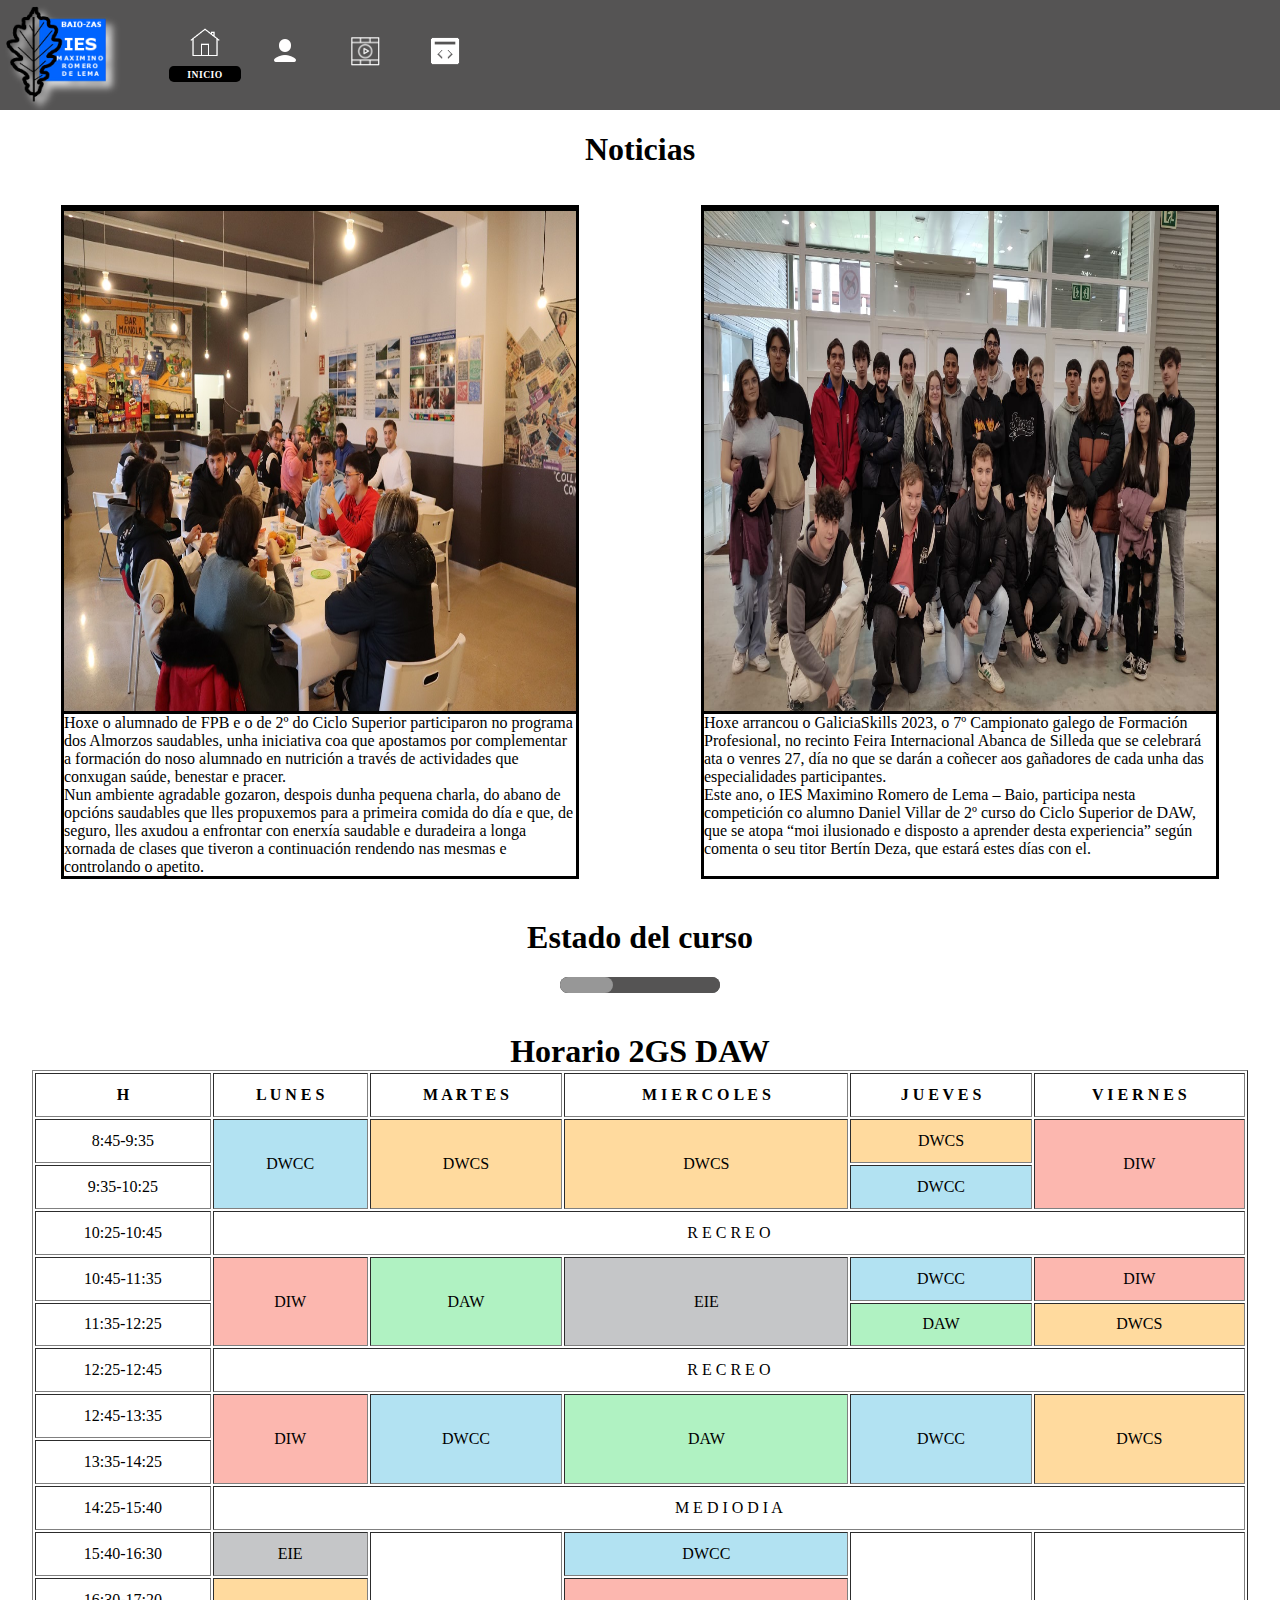
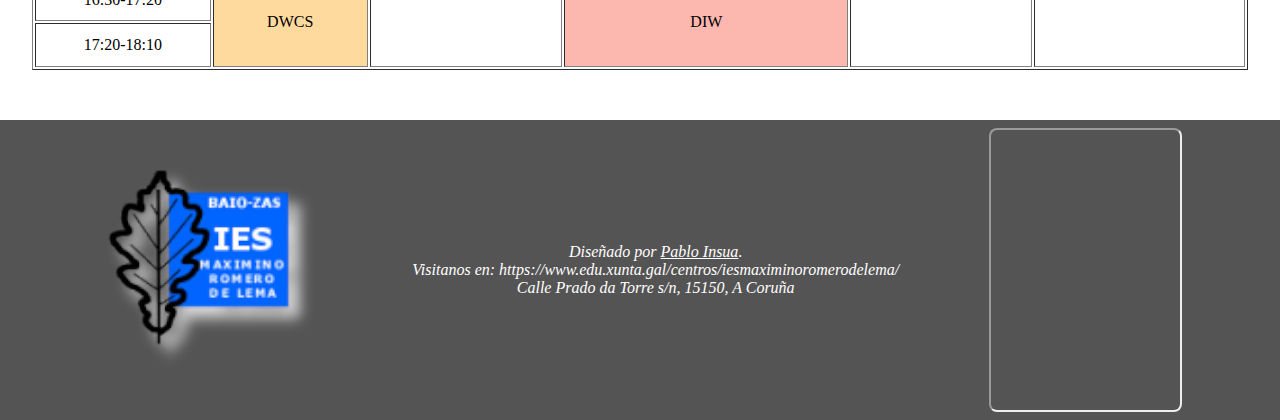
<file: html/index.html>
<!DOCTYPE html>
<html lang="es">
<head>
    <meta charset="UTF-8">
    <meta name="description" content="Indice">
    <meta name="keywords" content="html, section, table">
    <meta name="author" content="Pablo Insua">
    <meta name="viewport" content="width=device-width, initial-scale=1.0">
    <meta http-equiv="X-UA-Compatible" content="IE=edge">
    <title>Pagina DIW</title>
    <link rel="stylesheet" href="../css/styles.css">
    <script src="../js/index.js"></script>
</head>
<body>
    <header>
        <figure>
            <img src="../img/logoIES.gif" title="logo" alt="">
        </figure>
        <nav>
            <ul>
                <li class="list active">
                    <a href="index.html">
                        <span class="icon">
                            <img src="../img/icons8-casa-50.png" class="home" width="30" alt="">
                        </span>
                        <span class="text">Inicio</span>
                    </a>
                </li>
                <li class="list">
                    <a href="formulario.html">
                        <span class="icon">
                            <img src="../img/icons8-usuario-30.png" width="30">
                        </span>
                        <span class="text">Formulario</span>
                    </a>
                </li>
                <li class="list">
                    <a href="media.html">
                        <span class="icon">
                            <img src="../img/icons8-media-64.png" width="30"> 
                        </span>
                        <span class="text">Media</span>
                    </a>
                </li>
                <li class="list">
                    <a href="iframes.html">
                        <span class="icon">
                            <img src="../img/iframe_icon_136494_2.png" width="30"> 
                        </span>
                        <span class="text">Iframes</span>
                    </a>
                </li>
                <div class="indicator"></div>
            </ul>
        </nav>
    </header>
    <div class="container">
        <h1>Noticias</h1>
        <div class="sections">
            <section>
                    <img src="../img/desayuno.jfif" width="100%" height="500px" alt="">
                <article>
                    Hoxe o alumnado de FPB e o de 2º do Ciclo Superior participaron no programa dos Almorzos saudables, unha iniciativa coa que apostamos por complementar a formación do noso alumnado en nutrición a través de actividades que conxugan saúde, benestar e pracer. 
                </article>
                <aside>
                    Nun ambiente agradable gozaron, despois dunha pequena charla, do abano de opcións saudables que lles propuxemos para a primeira comida do día e que, de seguro, lles axudou a enfrontar con enerxía saudable e duradeira a longa xornada de clases que tiveron a continuación rendendo nas mesmas e controlando o apetito.
                </aside>
            </section>
            <section>
                <img src="../img/galiciaskills.jpg" width="100%" height="500px" alt="">
                <article>
                    Hoxe arrancou o GaliciaSkills 2023, o 7º Campionato galego de Formación Profesional, no recinto Feira Internacional Abanca de Silleda que se celebrará ata o venres 27, día no que se darán a coñecer aos gañadores de cada unha das especialidades participantes.
                </article>
                <aside>
                    Este ano, o IES Maximino Romero de Lema – Baio, participa nesta competición co alumno Daniel Villar de 2º curso do Ciclo Superior de DAW, que se atopa “moi ilusionado e disposto a aprender desta experiencia” según comenta o seu titor Bertín Deza, que estará estes días con el.
                </aside>
            </section>
        </div>

        <h1 class="estado">Estado del curso</h1>
        <progress value="33" max="100"> 33%</progress>

        <table border="1" class="tabla">
            <caption>Horario 2GS DAW</caption>
                <tr>
                    <th>H</td>
                    <th>L U N E S</th>
                    <th>M A R T E S</th>
                    <th>M I E R C O L E S</th>
                    <th>J U E V E S</th>
                    <th>V I E R N E S</th>
                </tr>
                <tr>
                    <td>8:45-9:35</td>
                    <td class="dwcc" rowspan="2">DWCC</td>
                    <td class="dwcs" rowspan="2">DWCS</td>
                    <td class="dwcs" rowspan="2">DWCS</td>
                    <td class="dwcs">DWCS</td>
                    <td class="diw" rowspan="2">DIW</td>
                </tr>
                <tr>
                    <td>9:35-10:25</td>
                    <td class="dwcc">DWCC</td>
                </tr>
                <tr>
                    <td>10:25-10:45</td>
                    <td colspan="5">R E C R E O</td>
                </tr>
                <tr>
                    <td>10:45-11:35</td>
                    <td rowspan="2" class="diw">DIW</td>
                    <td rowspan="2" class="daw">DAW</td>
                    <td class="libre" rowspan="2">EIE</td>
                    <td class="dwcc">DWCC</td>
                    <td class="diw">DIW</td>
                </tr>
                <tr>
                    <td>11:35-12:25</td>
                    <td class="daw">DAW</td>
                    <td class="dwcs">DWCS</td>
                </tr>
                <tr>
                    <td>12:25-12:45</td>
                    <td colspan="5">R E C R E O</td>
                </tr>
                <tr>
                    <td>12:45-13:35</td>
                    <td rowspan="2" class="diw">DIW</td>
                    <td class="dwcc" rowspan="2">DWCC</td>
                    <td class="daw" rowspan="2">DAW</td>
                    <td class="dwcc" rowspan="2">DWCC</td>
                    <td class="dwcs" rowspan="2">DWCS</td>
                </tr>
                <tr>
                    <td>13:35-14:25</td>
                </tr>
                <tr>
                    <td>14:25-15:40</td>
                    <td colspan="5">M E D I O D I A</td>
                </tr>
                <tr>
                    <td>15:40-16:30</td>
                    <td class="libre">EIE</td>
                    <td rowspan="3"></td>
                    <td class="dwcc">DWCC</td>
                    <td rowspan="3"></td>
                    <td rowspan="3"></td>
                </tr>
                <tr>
                    <td>16:30-17:20</td>
                    <td class="dwcs" rowspan="2">DWCS</td>
                    <td class="diw" rowspan="2">DIW</td>
                </tr>
                <tr>
                    <td>17:20-18:10</td>
                </tr>
            </table>
    </div>
    <footer>
        <picture>
            <source media="(min-width: 1400px)" srcset="../img/logoIESgrande.png">
            <source media="(min-width: 500px)" srcset="../img/logoIESmediano.png">
            <img src="../img/logoIES.gif" alt="">
        </picture>
        <address>
            Diseñado por <a href="mailto:pablo.insua.gerpe@gmail.com">Pablo Insua</a>.<br>
            Visitanos en: https://www.edu.xunta.gal/centros/iesmaximinoromerodelema/<br>
            Calle Prado da Torre s/n, 15150, A Coruña
        </address>
        <iframe src="https://www.google.com/maps/embed?pb=!1m14!1m8!1m3!1d11644.44589580295!2d-8.9561695!3d43.1441884!3m2!1i1024!2i768!4f13.1!3m3!1m2!1s0xd2eb88b0f2c0019%3A0xa55170088a0847f3!2s%5BIES%5D%20Instituto%20de%20Educaci%C3%B3n%20Secundaria%20Maximino%20Romero%20de%20Lema!5e0!3m2!1ses!2ses!4v1700483446016!5m2!1ses!2ses" width="15%" height="280px" style="border-radius: 0.5rem;" allowfullscreen="" loading="lazy" referrerpolicy="no-referrer-when-downgrade"></iframe>
    </footer>
</body>
</html>
</file>
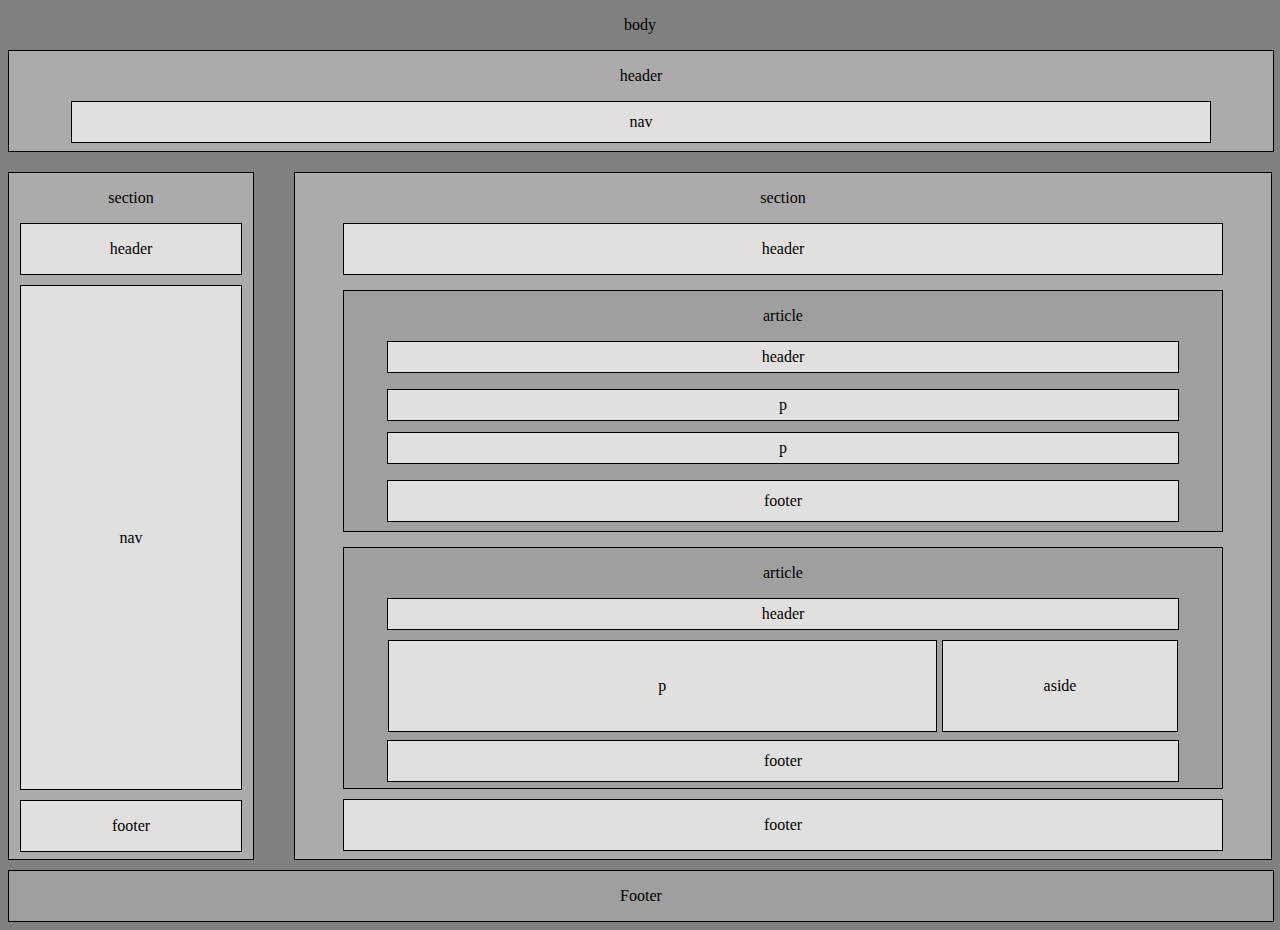
<file: html/ejercicio1.html>
<!DOCTYPE html>
<html lang="en">
<head>
    <meta charset="UTF-8">
    <meta http-equiv="X-UA-Compatible" content="IE=edge">
    <meta name="viewport" content="width=device-width, initial-scale=1.0">
    <title>Document</title>
    <link rel="stylesheet" href="../css/ejercicio1.css">
</head>
<body>
    <p>body</p>
    <header>
        <p>header</p>
        <nav class="navHeader">
            <p>nav</p>
        </nav>
    </header>
    <div class="sections">
        <section class="section1"> 
            <p>section</p>
            <header class="headerSections">
                <p>header</p>
            </header>
            <nav class="navSections">
                <p>nav</p>
            </nav>
            <footer class="footerSections">
                <p>footer</p>
            </footer>
        </section>
        <section class="section2">
            <p>section</p>
            <header class="headerSections">
                <p>header</p>
            </header>
                <article class="articles">
                    <p>article</p>
                    <header class="headerArticulos">
                        <p>header</p>
                    </header>
                    <p class="textos">p</p>
                    <p class="textos margen">p</p>
                    <footer class="footerArticulos">
                        <p>footer</p>
                    </footer>
                </article>
                <article class="articles">
                    <p>article</p>
                    <header class="headerArticulos">
                        <p>header</p>
                    </header>
                    <div class="pAside">
                        <p class="textoAside">p</p>
                        <aside>aside</aside>
                    </div>
                    <footer class="footerArticulos">
                        <p>footer</p>
                    </footer>
                </article>
            <footer class="footerSections">
                <p>footer</p>
            </footer>
        </section>
    </div>
    <footer class="footerBody">
        <p>Footer</p>
    </footer>
</body>
</html>
</file>
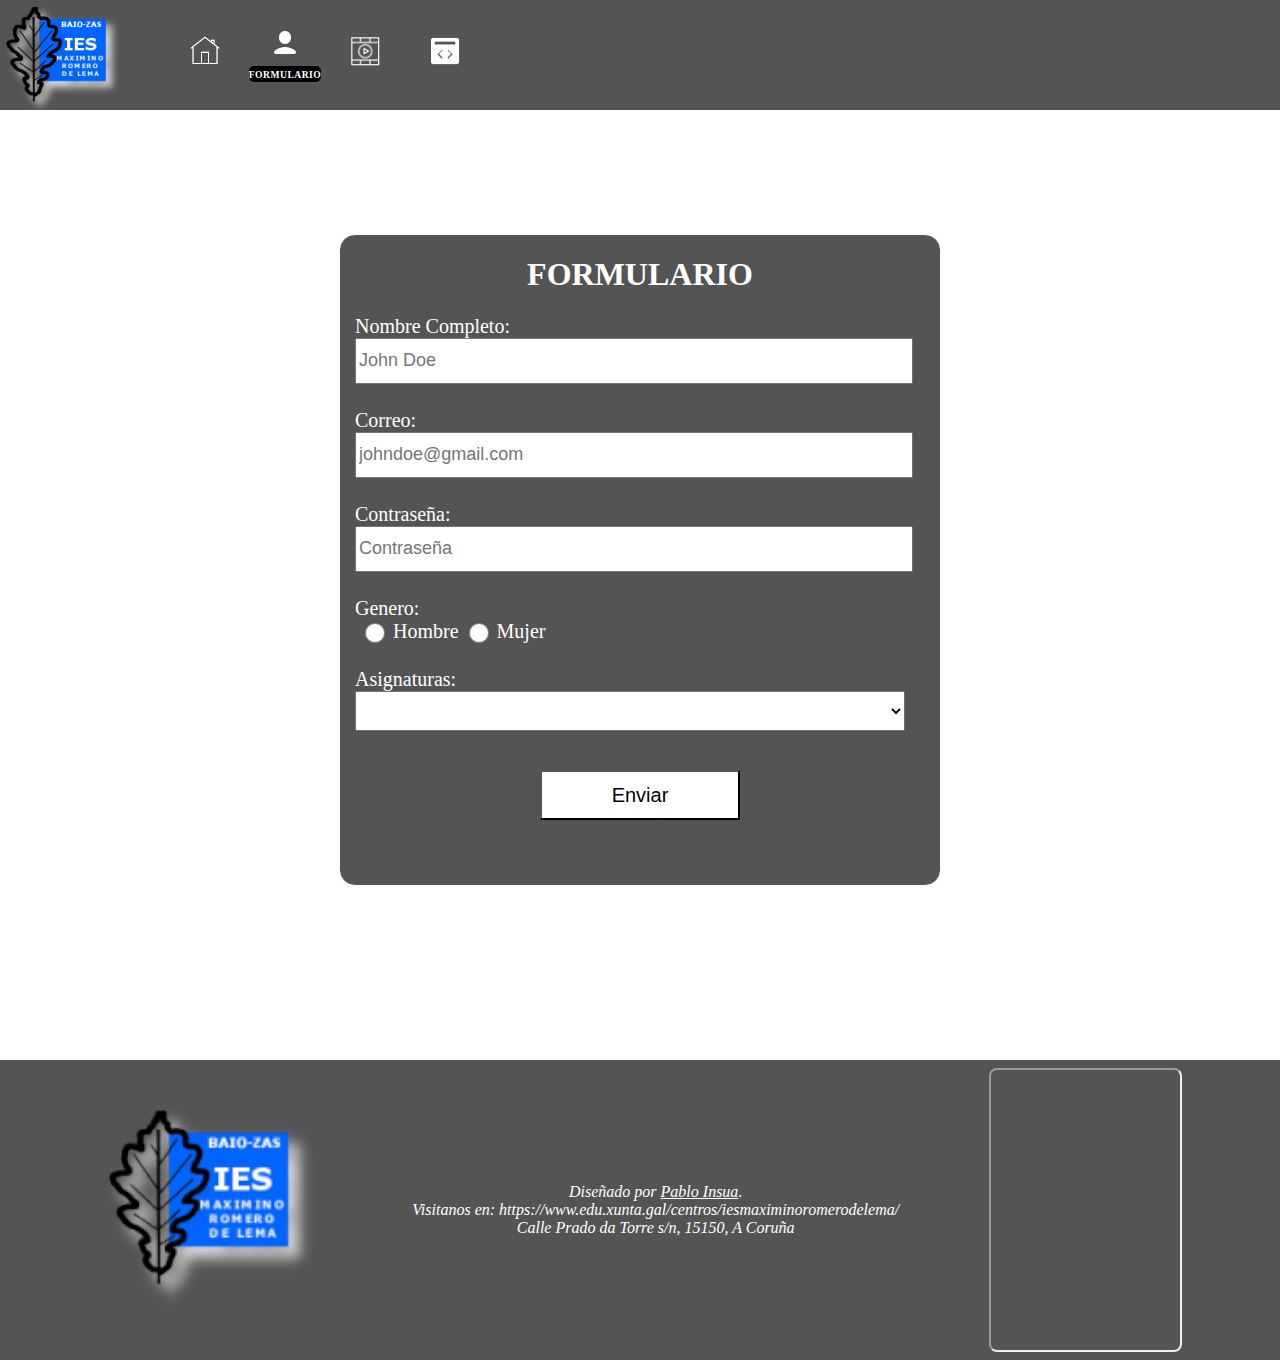
<file: html/formulario.html>
<!DOCTYPE html>
<html lang="en">
<head>
    <meta charset="UTF-8">
    <meta name="description" content="Formulario">
    <meta name="keywords" content="html, form">
    <meta name="author" content="Pablo Insua">
    <meta http-equiv="X-UA-Compatible" content="IE=edge">
    <meta name="viewport" content="width=device-width, initial-scale=1.0">
    <title>Formulario</title>
    <link rel="stylesheet" href="../css/styles.css">
    <style>
        .container{
            height: 900px;
        }
    </style>
</head>
<body>
    <header>
        <figure>
            <img src="../img/logoIES.gif" title="logo" alt="">
        </figure>
        <nav>
            <ul>
                <li class="list">
                    <a href="index.html">
                        <span class="icon">
                            <img src="../img/icons8-casa-50.png" class="home" width="30" alt="">
                        </span>
                        <span class="text">Inicio</span>
                    </a>
                </li>
                <li class="list active">
                    <a href="formulario.html">
                        <span class="icon">
                            <img src="../img/icons8-usuario-30.png" width="30">
                        </span>
                        <span class="text">Formulario</span>
                    </a>
                </li>
                <li class="list">
                    <a href="media.html">
                        <span class="icon">
                            <img src="../img/icons8-media-64.png" width="30"> 
                        </span>
                        <span class="text">Media</span>
                    </a>
                </li>
                <li class="list">
                    <a href="iframes.html">
                        <span class="icon">
                            <img src="../img/iframe_icon_136494_2.png" width="30"> 
                        </span>
                        <span class="text">Iframes</span>
                    </a>
                </li>
                <div class="indicator"></div>
            </ul>
        </nav>
    </header>
    <div class="container">


        <form action="ejercicio1.html" class="formulario">
            <h1>FORMULARIO</h1>
            <div class="inputs">
                <label for="nombreCompleto">Nombre Completo:</label>
                <input type="text" name="nombreCompleto" id="nombreCompleto" pattern="[A-Za-z]" required placeholder="John Doe" id="">
                <label for="correo">Correo:</label>
                <input type="text" name="correo" id="correo" required pattern   ="^[\w-\.]+@([\w-]+\.)+[\w-]{2,4}$"  placeholder="johndoe@gmail.com" id="">
                <label for="contraseña">Contraseña:</label>
                <input type="password" name="contraseña" id="contraseña" pattern="^[\w-\.]{6,}" placeholder="Contraseña" required id="">
                <label for="">Genero:</label>
                <div class="genero">
                    <input type="radio" name="genero" value="Hombre">
                    <label for="hombre">Hombre</label>
                    <input type="radio" name="genero" value="Mujer">
                    <label for="mujer">Mujer</label>
                </div>
                <label for="asignaturas">Asignaturas:</label>
                <select name="asignaturas" id="asignaturas">
                    <option value=""></option>
                    <option value="DIW">DIW</option>
                    <option value="DEAW">DEAW</option>
                    <option value="DEWS">DEWS</option>
                    <option value="DWCC">DWCC</option>
                    <option value="EIE">EIE</option>
                </select>
            </div>
            <div class="submit">
                <input type="submit" value="Enviar">
            </div>
        </form>
    </div>
    <footer>
        <picture>
            <source media="(min-width: 1400px)" srcset="../img/logoIESgrande.png">
            <source media="(min-width: 500px)" srcset="../img/logoIESmediano.png">
            <img src="../img/logoIES.gif" alt="">
        </picture>
        <address>
            Diseñado por <a href="mailto:pablo.insua.gerpe@gmail.com">Pablo Insua</a>.<br>
            Visitanos en: https://www.edu.xunta.gal/centros/iesmaximinoromerodelema/<br>
            Calle Prado da Torre s/n, 15150, A Coruña
        </address>
        <iframe src="https://www.google.com/maps/embed?pb=!1m14!1m8!1m3!1d11644.44589580295!2d-8.9561695!3d43.1441884!3m2!1i1024!2i768!4f13.1!3m3!1m2!1s0xd2eb88b0f2c0019%3A0xa55170088a0847f3!2s%5BIES%5D%20Instituto%20de%20Educaci%C3%B3n%20Secundaria%20Maximino%20Romero%20de%20Lema!5e0!3m2!1ses!2ses!4v1700483446016!5m2!1ses!2ses" width="15%" height="280px" style="border-radius: 0.5rem;" allowfullscreen="" loading="lazy" referrerpolicy="no-referrer-when-downgrade"></iframe>
    </footer>
</body>
</html>
</file>
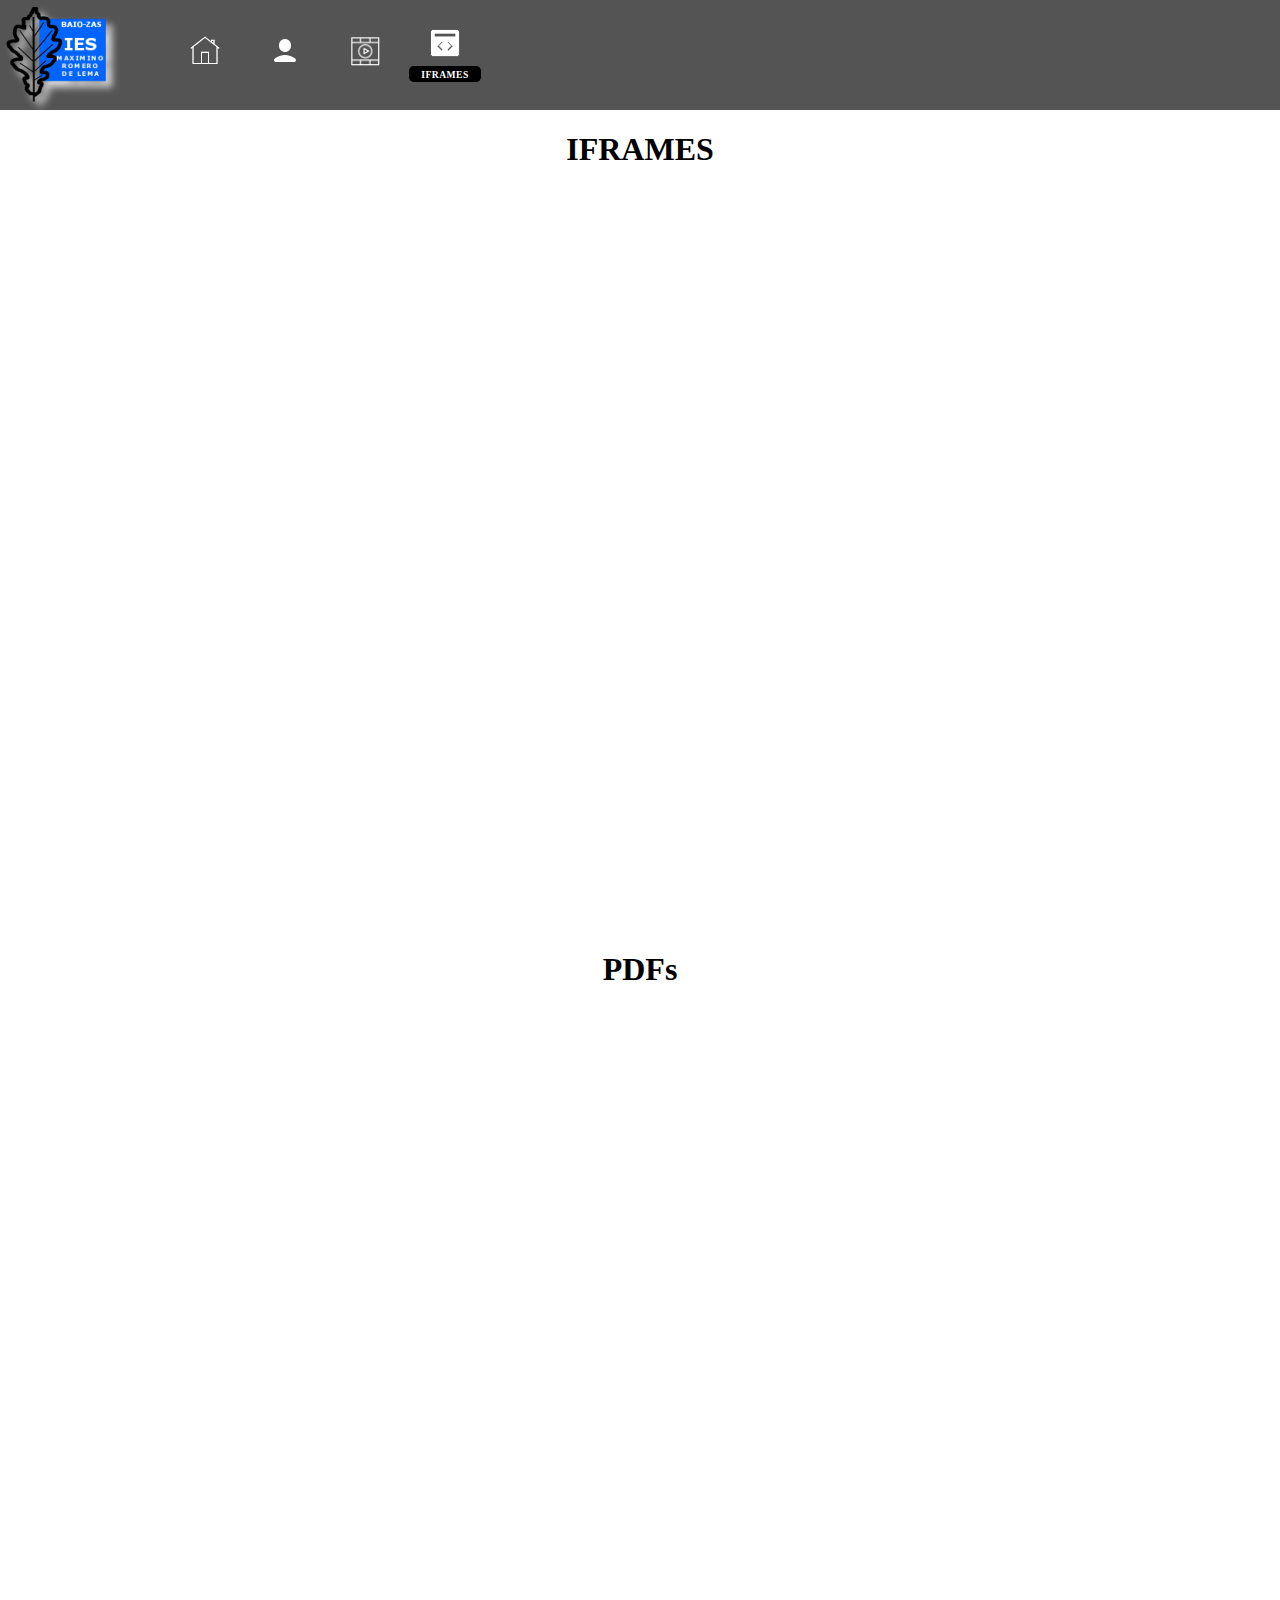
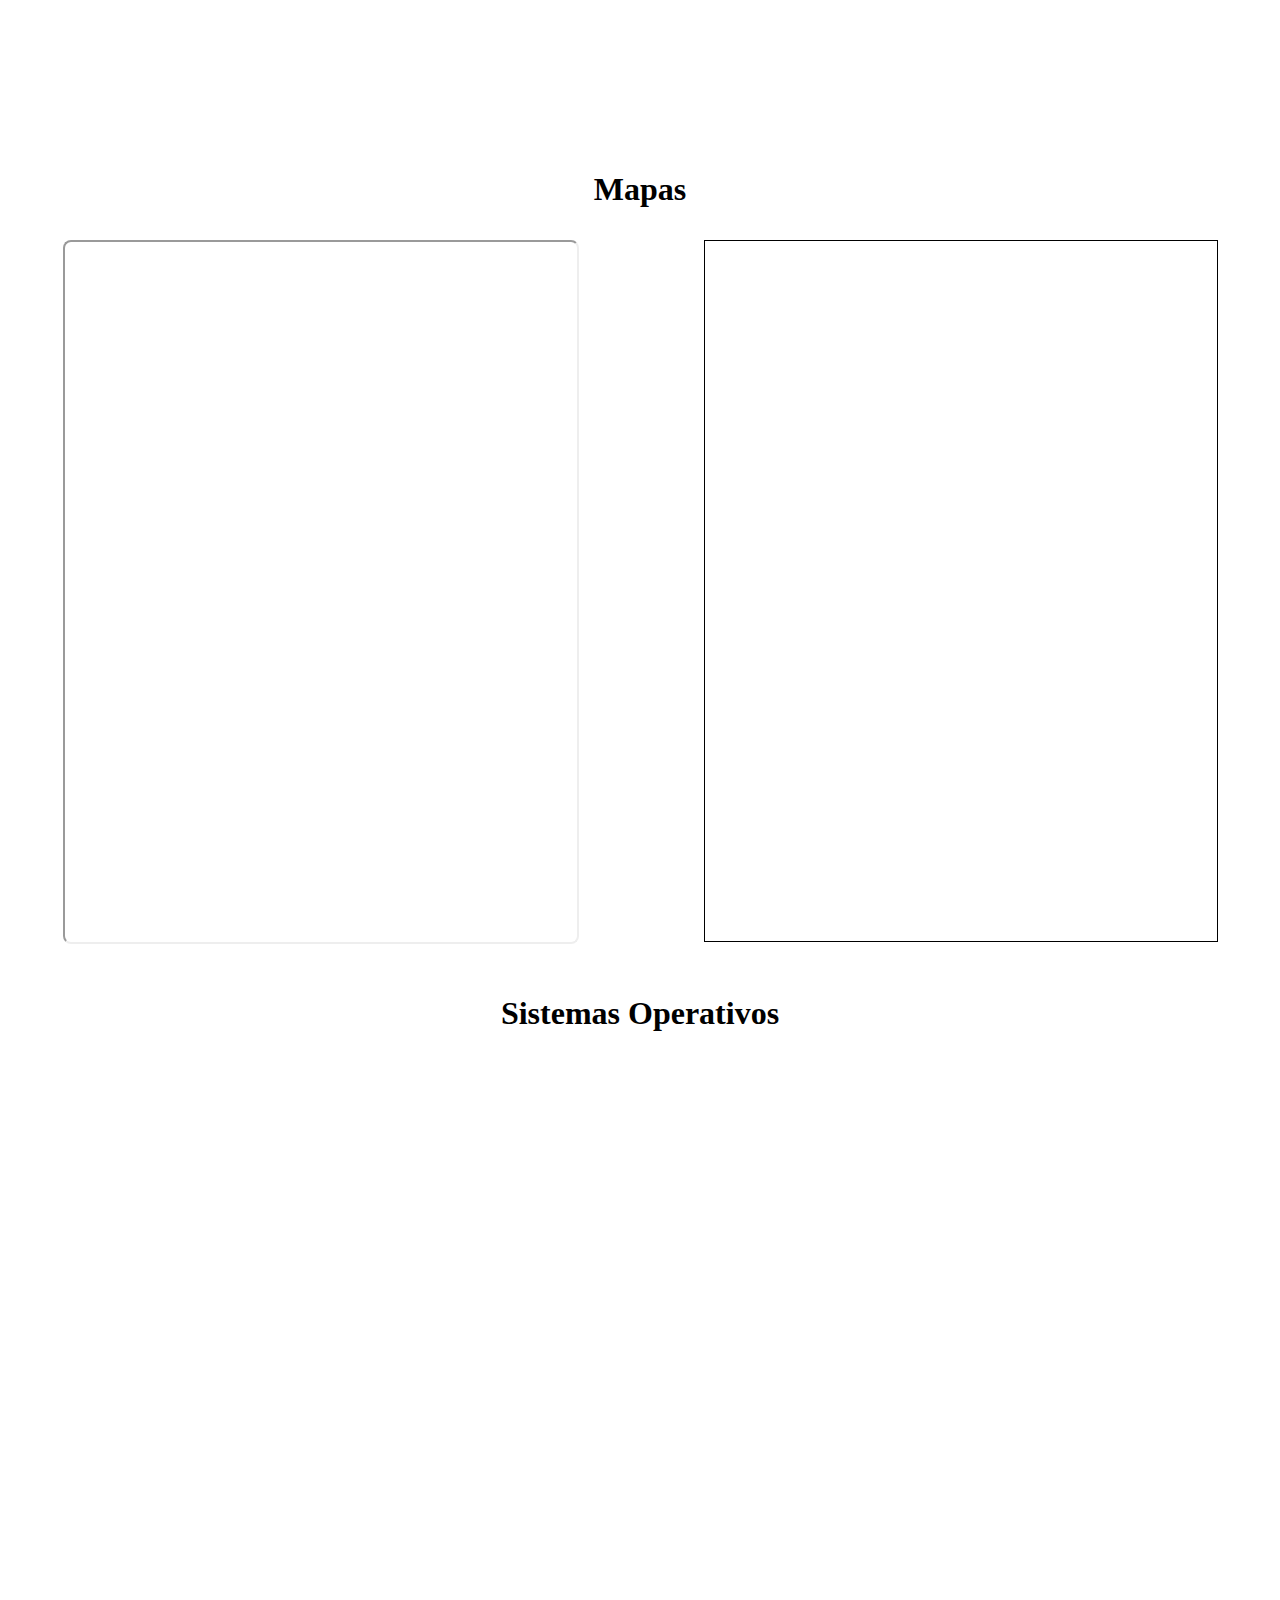
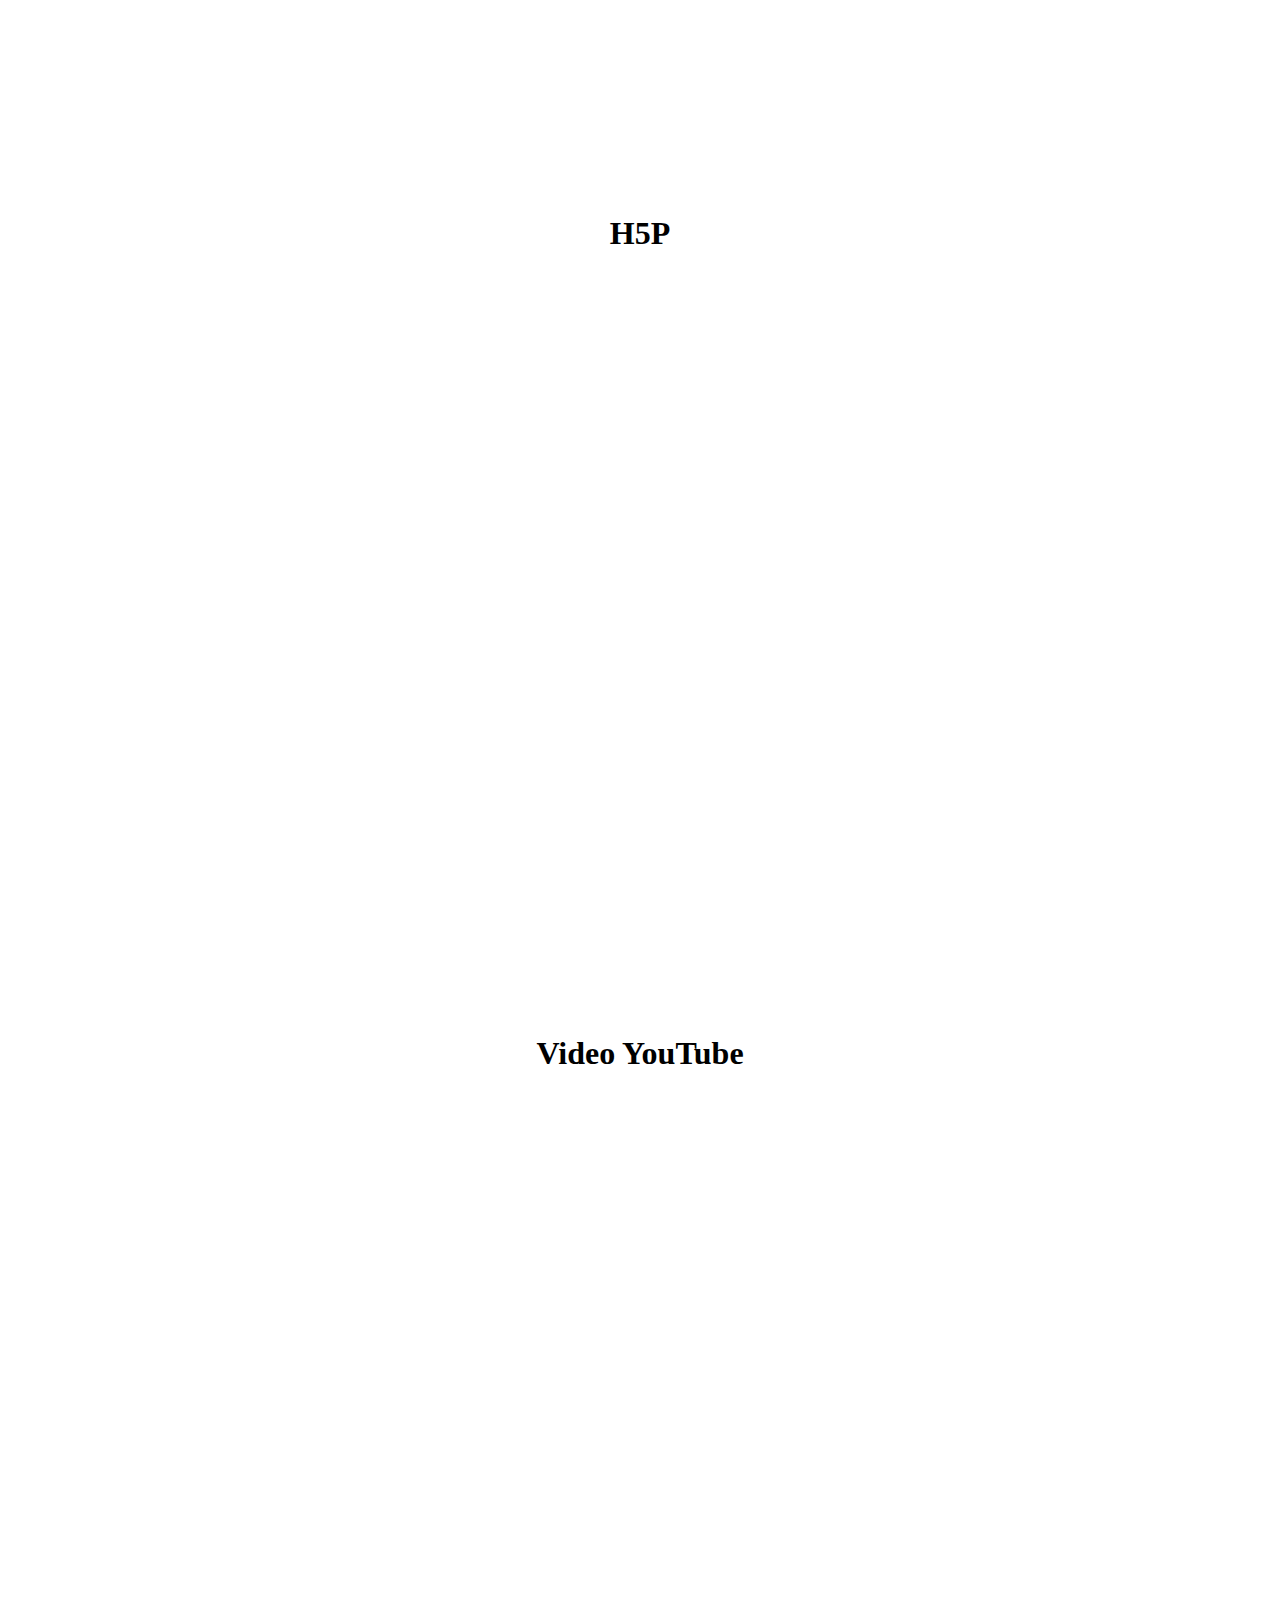
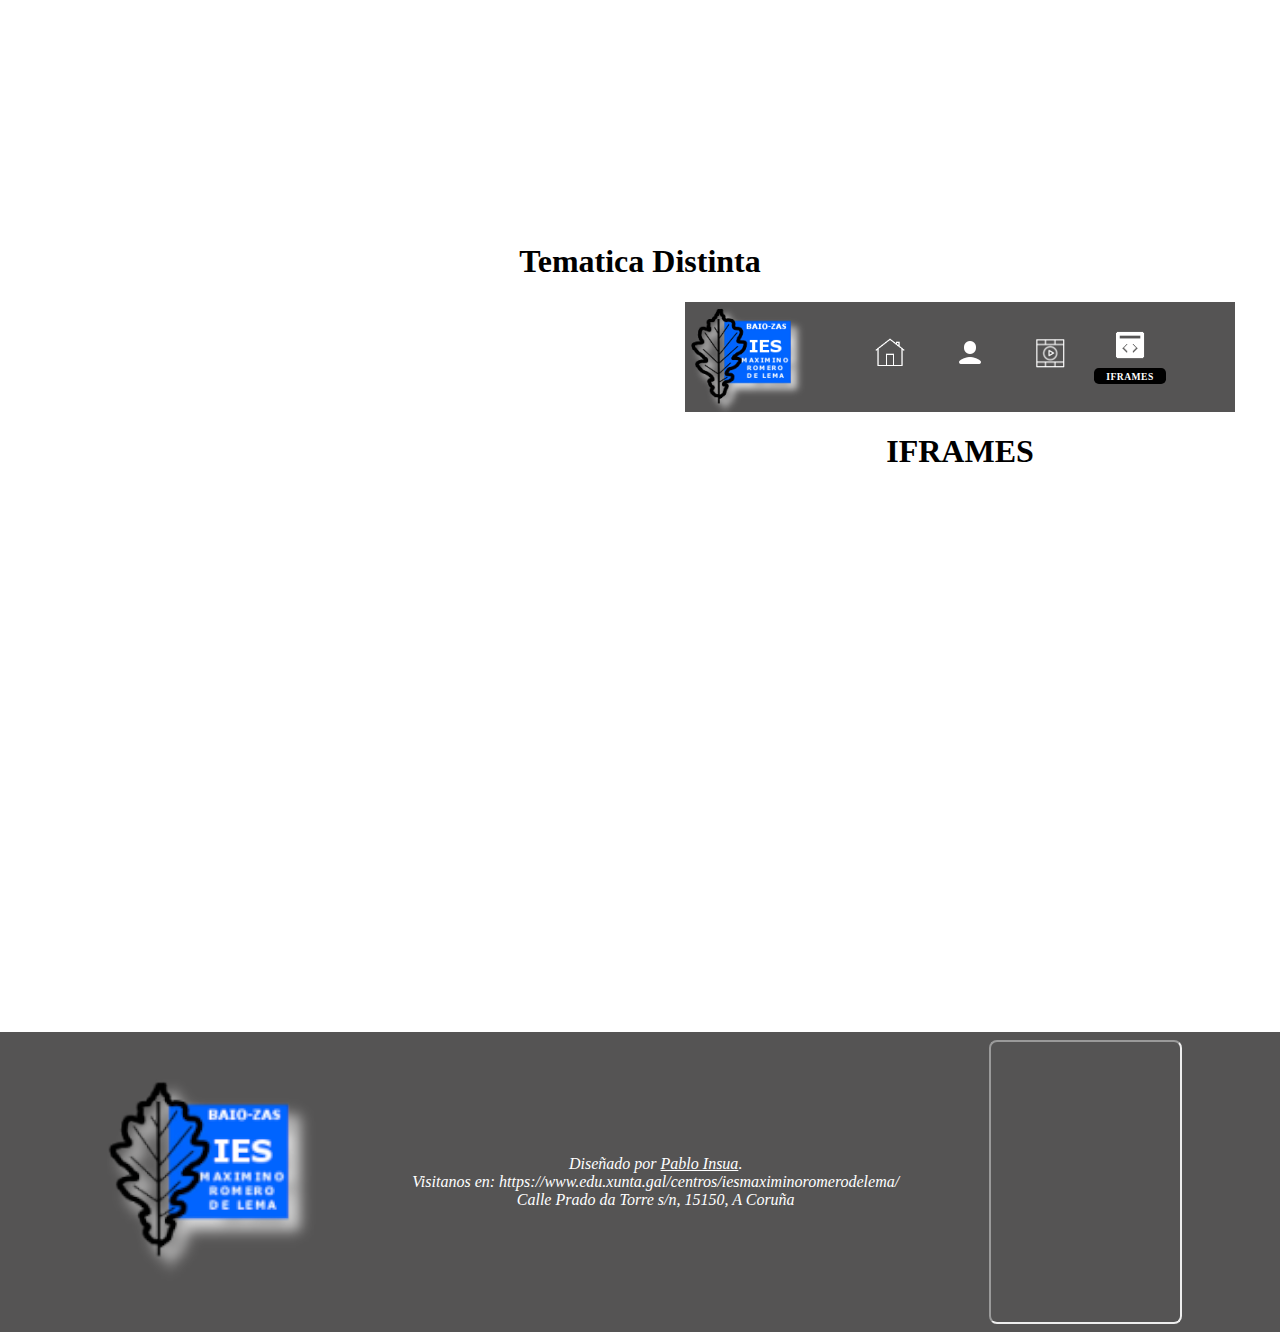
<file: html/iframes.html>
<!DOCTYPE html>
<html lang="en">
<head>
    <meta charset="UTF-8">
    <meta name="description" content="Iframes">
    <meta name="keywords" content="html, iframes">
    <meta name="author" content="Pablo Insua">
    <meta http-equiv="X-UA-Compatible" content="IE=edge">
    <meta name="viewport" content="width=device-width, initial-scale=1.0">
    <link rel="stylesheet" href="../css/styles.css">
    <title>Iframes</title>
</head>
<body>
    <header>
        <figure>
            <img src="../img/logoIES.gif" title="logo" alt="">
        </figure>
        <nav>
            <ul>
                <li class="list">
                    <a href="index.html">
                        <span class="icon">
                            <img src="../img/icons8-casa-50.png" class="home" width="30" alt="">
                        </span>
                        <span class="text">Inicio</span>
                    </a>
                </li>
                <li class="list">
                    <a href="formulario.html">
                        <span class="icon">
                            <img src="../img/icons8-usuario-30.png" width="30">
                        </span>
                        <span class="text">Formulario</span>
                    </a>
                </li>
                <li class="list">
                    <a href="media.html">
                        <span class="icon">
                            <img src="../img/icons8-media-64.png" width="30"> 
                        </span>
                        <span class="text">Media</span>
                    </a>
                </li>
                <li class="list active">
                    <a href="iframes.html">
                        <span class="icon">
                            <img src="../img/iframe_icon_136494_2.png" width="30"> 
                        </span>
                        <span class="text">Iframes</span>
                    </a>
                </li>
                <div class="indicator"></div>
            </ul>
        </nav>
    </header>
    <div class="container">
        <h1>IFRAMES</h1>
        <div class="iframes">
            <iframe src="https://htmledit.squarefree.com/" frameborder="0" width="22%" height="700px"></iframe>
            <iframe src="https://calculadoradealicia.com/" frameborder="0" width="22%" height="700px"></iframe>
            <iframe src="https://marca.com/" frameborder="0" width="22%" height="700px"></iframe>
            <iframe src="https://developer.mozilla.org/es/docs/Web/HTML/Element/iframe" frameborder="0" width="22%" height="700px"></iframe>
        </div>
        
        <h1>PDFs</h1>
        <div class="iframes">
            <iframe src="../pdfs/elementosInterfaces_v2.pdf" frameborder="0" width="45%" height="700px"></iframe>
            <iframe src="https://www.edu.xunta.gal/centros/iesmaximinoromerodelema/system/files/Calendario%2023-24.pdf " frameborder="0" width="45%" height="700px"></iframe>
        </div>

        <h1>Mapas</h1>
        <div class="iframes">
            <iframe src="https://www.google.com/maps/embed?pb=!1m14!1m8!1m3!1d11644.44589580295!2d-8.9561695!3d43.1441884!3m2!1i1024!2i768!4f13.1!3m3!1m2!1s0xd2eb88b0f2c0019%3A0xa55170088a0847f3!2s%5BIES%5D%20Instituto%20de%20Educaci%C3%B3n%20Secundaria%20Maximino%20Romero%20de%20Lema!5e0!3m2!1ses!2ses!4v1700483446016!5m2!1ses!2ses" width="40%" height="700px" style="border-radius: 0.5rem;" allowfullscreen="" loading="lazy" referrerpolicy="no-referrer-when-downgrade"></iframe>
            <iframe width="40%" height="700px" src="https://www.openstreetmap.org/export/embed.html?bbox=-8.957405984401705%2C43.14318198854965%2C-8.953865468502046%2C43.14489635437166&amp;layer=mapnik&amp;marker=43.14403917747017%2C-8.955635726451874" style="border: 1px solid black"></iframe>
        </div>

        <h1>Sistemas Operativos</h1>
        <div class="iframes">
            <iframe src="https://bellard.org/jslinux/vm.html?cpu=riscv64&url=fedora33-riscv.cfg&mem=256" frameborder="0" width="30%" height="700px"></iframe>
            <iframe src="https://bellard.org/jslinux/vm.html?url=freedos.cfg&mem=64&graphic=1&w=720&h=400" frameborder="0" width="30%" height="700px"></iframe>
            <iframe src="https://bellard.org/jslinux/vm.html?url=win2k.cfg&mem=192&graphic=1&w=1024&h=768" frameborder="0" width="30%" height="700px"></iframe>
        </div>

        <h1>H5P</h1>
        <div class="iframes">
            <iframe src="https://h5p.org/h5p/embed/824" width="40%" height="700px" frameborder="0" allowfullscreen="allowfullscreen" allow="geolocation *; microphone *; camera *; midi *; encrypted-media *" title="Image Hotspots"></iframe><script src="https://h5p.org/sites/all/modules/h5p/library/js/h5p-resizer.js" charset="UTF-8"></script>
            <iframe src="https://h5p.org/h5p/embed/1205714" width="40%" height="700px" frameborder="0" allowfullscreen="allowfullscreen" allow="geolocation *; microphone *; camera *; midi *; encrypted-media *" title="Crossword"></iframe><script src="https://h5p.org/sites/all/modules/h5p/library/js/h5p-resizer.js" charset="UTF-8"></script>
        </div>

        <h1>Video YouTube</h1>
        <div class="yt">
            <iframe width="90%" height="700px" src="https://www.youtube.com/embed/w8e8J_6Z9mc?si=7N4kwuoyM_G1N5Mh" title="YouTube video player" frameborder="0" allow="accelerometer; autoplay; clipboard-write; encrypted-media; gyroscope; picture-in-picture; web-share" allowfullscreen></iframe>
        </div>
    </div>

    <h1>Tematica Distinta</h1>
    <div class="iframes">
        <iframe src="https://es.wikipedia.org/wiki/Fernando_Alonso" frameborder="0" width="43%" height="700px"></iframe>
        <iframe src="../html/iframes.html" frameborder="0" width="43%" height="700px"></iframe>
    </div>

    <footer>
        <picture>
            <source media="(min-width: 1400px)" srcset="../img/logoIESgrande.png">
            <source media="(min-width: 500px)" srcset="../img/logoIESmediano.png">
            <img src="../img/logoIES.gif" alt="">
        </picture>
        <address>
            Diseñado por <a href="mailto:pablo.insua.gerpe@gmail.com">Pablo Insua</a>.<br>
            Visitanos en: https://www.edu.xunta.gal/centros/iesmaximinoromerodelema/<br>
            Calle Prado da Torre s/n, 15150, A Coruña
        </address>
        <iframe src="https://www.google.com/maps/embed?pb=!1m14!1m8!1m3!1d11644.44589580295!2d-8.9561695!3d43.1441884!3m2!1i1024!2i768!4f13.1!3m3!1m2!1s0xd2eb88b0f2c0019%3A0xa55170088a0847f3!2s%5BIES%5D%20Instituto%20de%20Educaci%C3%B3n%20Secundaria%20Maximino%20Romero%20de%20Lema!5e0!3m2!1ses!2ses!4v1700483446016!5m2!1ses!2ses" width="15%" height="280px" style="border-radius: 0.5rem;" allowfullscreen="" loading="lazy" referrerpolicy="no-referrer-when-downgrade"></iframe>
    </footer>
</body>
</html>
</file>
<file: css/styles.css>
body{
    background-color: #FFFFFF;
    margin: 0;
    padding: 0;
}

header{
    display: flex;
	flex-direction: row;
    background-color: #555454;
    margin: 0;
    padding: 0;
    height: 110px;
}

figure{
    margin: 0;
    padding: 0;
}

.container{
    width: 100%;
    display: flex;
    flex-direction: column;
    justify-content: center;
    align-items: center;
    margin-bottom: 50px;
}

/*Formulario*/

.formulario{
    width: 600px;
    height: 650px;
    display: flex;
    flex-direction: column;
    background-color: #555454;
    border-radius: 1rem;
    border: solid 1px #FFFFFF;
    color: #FFFFFF;
}

input{
    width: 550px;
    height: 40px;
    margin-bottom: 25px;
    font-size: 18px;
}

label{
    font-size: 20px;
}

input[type="radio"]{
    width: 30px;
    height: 20px;
}

.genero{
    display: flex;
    flex-direction: row;
}

select{
    width: 550px;
    height: 40px;
    font-size: 18px;
}

.submit{
    display: flex;
    width: 100%;
    height: 200px;
    justify-content: center;
    align-items: center;
}

input[type="submit"]{
    width: 200px;
    height: 50px;
    background-color: #FFFFFF;
    font-size: 20px;
}

input[type="submit"]:hover{
    scale: 1.1;
	transition: all .5s ease-in-out;
    background-color: #979797;
    color: #FFFFFF;
    font-size: 20px;
    border: solid 1px #000000;
}

input[type="radio"]:checked{
    accent-color: #555454;

}

h1{
    text-align: center;
}

.inputs{
    display: flex;
    flex-direction: column;
    margin-left: 15px;
}



/*Footer*/
footer {
	display: flex;
    justify-content:space-evenly;
    align-items: center;
    background-color: #555454;
    color: #fff;
    padding: 0.5rem;
	bottom: 0;
}

address{
    text-align: center;
}

address a{
    color: #FFFFFF;
}

picture{
    margin: 0;
    padding: 0;
}

/*Nav*/

.nav{
    width: 100%;
    height: 90%;
    margin-top: -50px;
    margin-bottom: 20px;
    position: relative;
    background: #6f4695;
    display: flex;
    justify-content: center;
    z-index: 1;
    box-sizing: border-box;
    font-family: 'Poppins', sans-serif;
}

ul {
	position: relative;
	display: flex;
    width: 400px;
}

ul li{
	position: relative;
	list-style: none;
	width: 80px;
	height: 80px;
	z-index: 1;
}

ul li a{
	position: relative;
	display: flex;
	justify-content: center;
	align-items: center;
	flex-direction: column;
	width: 100%;
	text-align: center;
	font-weight: 500;
}

ul li a .icon{
	position: relative;
	display: block;
	line-height: 85px;
	font-size: 1.5em;
	text-align: center;
	transition: 0.5s;
	color: rgba(255,255,255,0.5);
}

ul li a:hover .icon{
	color: rgba(255,255,255,1);
}

ul li.active a .icon{
	transform: translateY(-8px);
	color: #ffffff;
}

ul li a .text{
	position: absolute;
	opacity: 0;
	font-weight: 400;
	font-size: 0.6em;
	letter-spacing: 0.05em;
	transition: 0.5s;
	color: #ffffff;
	text-transform: uppercase;
	font-weight: 600;
	transform: translateY(0px);
}

ul li a .textCami{
	position: absolute;
	opacity: 0;
	font-weight: 400;
	font-size: 0.6em;
	letter-spacing: 0.05em;
	transition: 0.5s;
	color: #ffffff;
	text-transform: uppercase;
	font-weight: 600;
	transform: translateY(0px);
}


ul li.active a .text{
	transform: translateY(16px);
	opacity: 1;
}

ul li.active a .textCami{
	transform: translateY(16px);
	opacity: 1;
}

.indicator{
	position: absolute;
	width: 80px;
	height: 80px;
	display: flex;
	align-items: center;
	justify-content: center;
	border-radius: 0;
	cursor: pointer;
	transition: 0.5s;
	z-index: 0;
}

.indicator::before{
	content: '';
	position: absolute;
	bottom: 14px;
	width: 90%;
	height: 16px;
	background: #000000;
	border-radius: 0.3rem;
}

ul li:nth-child(2).active ~ .indicator{
	transform: translateX(calc(80px * 1));
}

ul li:nth-child(3).active ~ .indicator{
	transform: translateX(calc(80px * 2));
}

ul li:nth-child(4).active ~ .indicator{
	transform: translateX(calc(80px * 3));
}

/*Tabla*/

.tabla{
    margin-top: 40px;
    width: 95%;
    height: 600px;
    text-align: center;
    color: #000000;
}

caption{
    font-size: 2em;
    font-weight: bolder;
}

.dwcc{
    background-color: #b2e2f2;
}

.dwcs{
    background-color: #ffda9e;
}

.diw{
    background-color: #fcb7af;
}

.daw{
    background-color: #b0f2c2;
}

.libre{
    background-color: #c5c6c8;
}


/*Audio*/

audio{
    width: 400px;
    height: 50px;
    margin-bottom: 20px;
}


audio::-webkit-media-controls-panel{
    background-color: #c5c6c8;
}

/*Progress*/
.estado{
    margin-top: 40px;
}
progress {background-color: #555454; border-radius: 1rem; color: #979797;}
progress::-webkit-progress-bar {background-color: #555454 !important; border-radius: 1rem}
progress::-webkit-progress-value {background-color: #979797 !important; border-radius: 1rem;}
progress::-moz-progress-bar {background-color: #979797 !important;}

/*Section*/
.sections{
    justify-content: space-around;
    display: flex;  
    flex-direction: row;

}
section{
    display: flex;
    width: 40%;
    flex-direction: column;
    margin-top: 15px;
    align-items: center;
    border: solid 3px #000000;
}

section img{
    border: solid 3px #000000;
}


/*Lista*/
ol{
    font-size: 25px;
}

ol li{
    margin-bottom: 3px;
}


/*iframes*/
.iframes{
    display: flex;
    flex-direction: row;
    width: 100%;
    justify-content: space-around;
    margin-top: 10px;
    margin-bottom: 30px;
}

.yt{
    display: flex;
    width: 100%;
    justify-content: center;
}
</file>
<file: css/ejercicio1.css>
body{
    background-color: gray;
    text-align: center;
}

header{
    display: flex;
    flex-direction: column;
    width: 100%;
    height: 100px;
    background-color: rgb(172, 170, 170);
    align-items: center;
    border: solid 1px #000000;
}

.navHeader{
    display: flex;
    width: 90%;
    height: 40px;
    background-color: rgb(226, 223, 223);
    border: solid 1px #000000;
    align-items: center;
    justify-content: center;
}

.sections{
    display: flex;
    flex-direction: row;
    width: 100%;
    margin-top: 20px;
    height: 688px;
}

.section1{
    display: flex;
    flex-direction: column;
    width: 25%;
    background-color: rgb(172, 170, 170);
    margin-right: 40px;
    align-items: center;
    border: solid 1px #000000;
}

.section2{
    display: flex;
    flex-direction: column;
    width: 100%; 
    background-color: rgb(172, 170, 170);
    align-items: center;
    border: solid 1px #000000;
}

.headerSections{
    width: 90%;
    height: 50px;
    background-color: rgb(226, 223, 223);
    border: solid 1px #000000;
}

.navSections{
    display: flex;
    margin-top: 10px;
    width: 90%;
    background-color: rgb(226, 223, 223);
    height: 503px;
    border: solid 1px #000000;
    align-items: center;
    justify-content: center;
}

.footerSections{
    width: 90%;
    height: 50px;
    background-color: rgb(226, 223, 223);
    margin-top: 10px;
    border: solid 1px #000000;
    
}

.articles{
    width: 90%;
    height: 240px;
    display: flex;
    flex-direction: column;
    align-items: center;
    background-color: rgb(160, 159, 159);
    margin-top: 15px;
    border: solid 1px #000000;
}

.headerArticulos{
    width: 90%;
    background-color: rgb(226, 223, 223);
    border: solid 1px #000000;
    height: 30px;
    justify-content: center;
}

.textos{
    display: flex;
    width: 90%;
    background-color: rgb(226, 223, 223);
    border: solid 1px #000000;
    height: 30px;
    justify-content: center;
    align-items: center;
}

.footerArticulos{
    display: flex;
    width: 90%;
    background-color: rgb(226, 223, 223);
    border: solid 1px #000000;
    height: 40px;
    justify-content: center;
    align-items: center;
}

.margen{
    margin-top: -5px;
}

.footerBody{
    width: 100%;
    height: 50px;
    background-color: rgb(160, 159, 159);
    border: solid 1px #000000;
    margin-top: 10px;
}

.pAside{
    display: flex;
    flex-direction: row;
    width: 90%;
    height: 100px;
    margin-bottom: 0px;
    margin-top: 10px;
}

.textoAside{
    display: flex;
    width: 70%;
    height: 90px;
    margin-top: 0px;
    margin-right: 5px;
    background-color: rgb(226, 223, 223);
    border: solid 1px #000000;
    justify-content: center;
    align-items: center;
}

aside{
    display: flex;
    width: 30%;
    height: 90px;
    background-color: rgb(226, 223, 223);
    border: solid 1px #000000;
    justify-content: center;
    align-items: center;
}
</file>
